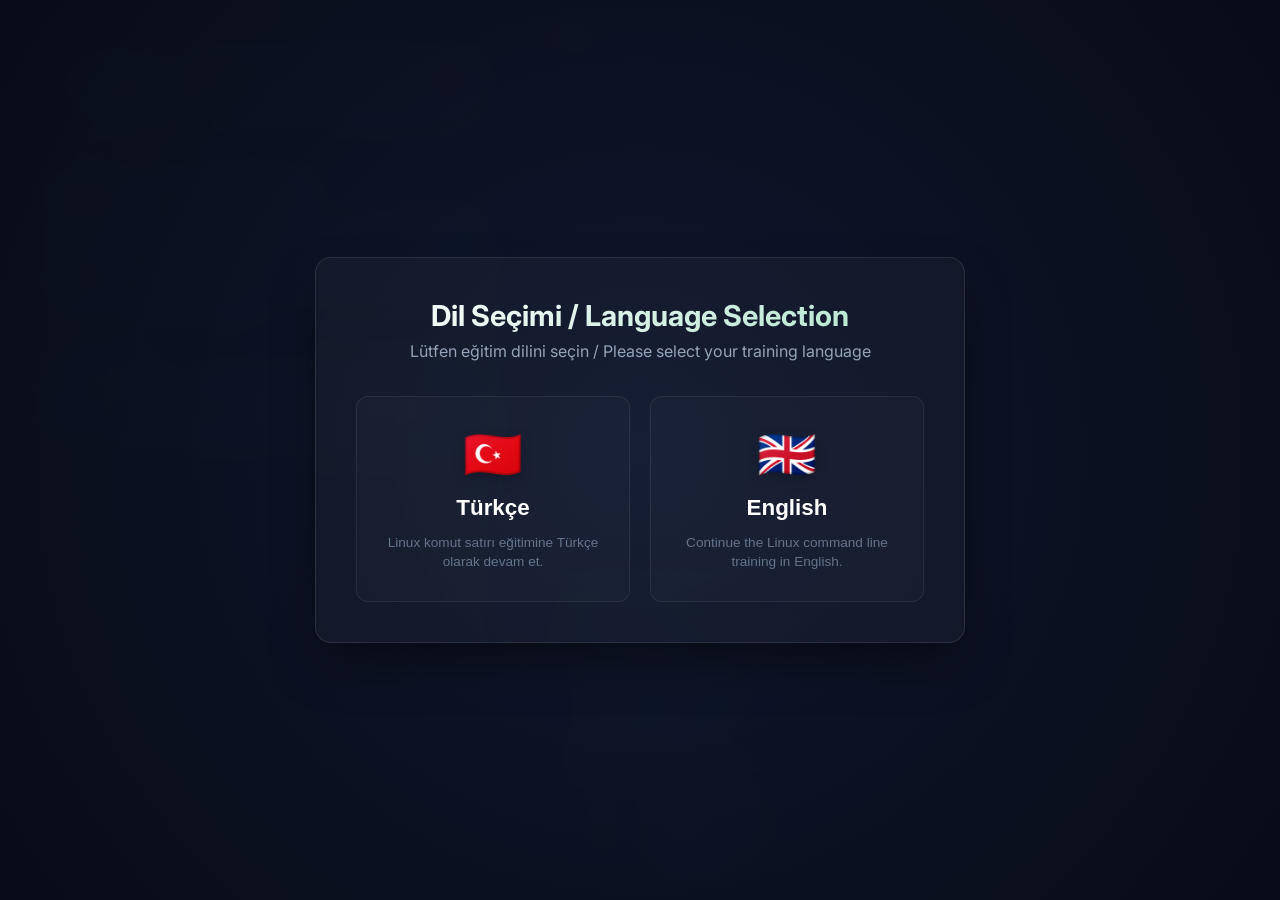
<file: index.html>
<!DOCTYPE html>
<html lang="tr">
<head>
    <meta charset="UTF-8">
    <meta name="viewport" content="width=device-width, initial-scale=1.0">
    <title>The Linux Command Line - Interactive Training</title>
    <link rel="preconnect" href="https://fonts.googleapis.com">
    <link rel="preconnect" href="https://fonts.gstatic.com" crossorigin>
    <link href="https://fonts.googleapis.com/css2?family=Fira+Code:wght@400;500&family=Inter:wght@300;400;500;600;700&display=swap" rel="stylesheet">
    <link rel="stylesheet" href="style.css">
    <script>
        // Immediate redirection logic to avoid FOUC
        (function() {
            const lang = localStorage.getItem('tlcl_lang');
            if (lang === 'en') {
                window.location.href = 'en/index.html';
            } else if (lang === 'tr') {
                document.documentElement.classList.add('lang-tr-set');
            }
        })();
    </script>
    <style>
        /* Language Splash Screen Styles */
        .lang-tr-set #language-splash {
            display: none !important;
        }
        #language-splash {
            display: flex;
            align-items: center;
            justify-content: center;
            position: fixed;
            top: 0;
            left: 0;
            width: 100vw;
            height: 100vh;
            background: radial-gradient(circle at center, rgba(16, 24, 48, 0.95) 0%, rgba(8, 12, 24, 0.98) 100%);
            z-index: 10000;
            backdrop-filter: blur(20px);
            transition: opacity 0.5s ease, visibility 0.5s ease;
        }
        #language-splash.hidden {
            opacity: 0;
            visibility: hidden;
            pointer-events: none;
        }
        .splash-card {
            width: 90%;
            max-width: 650px;
            padding: 40px;
            text-align: center;
            border-radius: 16px;
            border: 1px solid rgba(255, 255, 255, 0.1);
            background: rgba(255, 255, 255, 0.03);
            box-shadow: 0 25px 50px -12px rgba(0, 0, 0, 0.5);
            transform: scale(0.95);
            transition: transform 0.4s cubic-bezier(0.16, 1, 0.3, 1);
        }
        #language-splash:not(.hidden) .splash-card {
            transform: scale(1);
        }
        .splash-title {
            font-size: 1.8rem;
            font-weight: 700;
            color: #ffffff;
            margin-bottom: 8px;
            background: linear-gradient(135deg, #ffffff 0%, #b0e4cc 100%);
            -webkit-background-clip: text;
            -webkit-text-fill-color: transparent;
        }
        .splash-subtitle {
            font-size: 1rem;
            color: #94a3b8;
            margin-bottom: 35px;
        }
        .splash-options {
            display: flex;
            gap: 20px;
            justify-content: center;
            flex-wrap: wrap;
        }
        .splash-btn {
            flex: 1;
            min-width: 240px;
            padding: 30px 20px;
            border-radius: 12px;
            border: 1px solid rgba(255, 255, 255, 0.08);
            background: rgba(255, 255, 255, 0.02);
            cursor: pointer;
            transition: all 0.3s cubic-bezier(0.4, 0, 0.2, 1);
            display: flex;
            flex-direction: column;
            align-items: center;
            gap: 12px;
        }
        .splash-btn:hover {
            transform: translateY(-5px);
            background: rgba(255, 255, 255, 0.07);
            box-shadow: 0 10px 20px rgba(0,0,0,0.3);
        }
        .splash-btn.btn-tr:hover {
            border-color: rgba(239, 68, 68, 0.4);
            box-shadow: 0 0 25px rgba(239, 68, 68, 0.15);
        }
        .splash-btn.btn-en:hover {
            border-color: rgba(59, 130, 246, 0.4);
            box-shadow: 0 0 25px rgba(59, 130, 246, 0.15);
        }
        .splash-btn .flag {
            font-size: 3rem;
            filter: drop-shadow(0 4px 6px rgba(0,0,0,0.2));
            transition: transform 0.3s ease;
        }
        .splash-btn:hover .flag {
            transform: scale(1.1);
        }
        .splash-btn .lang-name {
            font-size: 1.4rem;
            font-weight: 600;
            color: #ffffff;
        }
        .splash-btn .lang-desc {
            font-size: 0.85rem;
            color: #64748b;
            text-align: center;
            line-height: 1.4;
        }
        .splash-btn:hover .lang-desc {
            color: #94a3b8;
        }
    </style>
</head>
<body>
    <!-- Language Selection Splash Screen -->
    <div id="language-splash" class="hidden">
        <div class="splash-card">
            <h1 class="splash-title">Dil Seçimi / Language Selection</h1>
            <p class="splash-subtitle">Lütfen eğitim dilini seçin / Please select your training language</p>
            <div class="splash-options">
                <button id="btn-splash-tr" class="splash-btn btn-tr">
                    <span class="flag">🇹🇷</span>
                    <span class="lang-name">Türkçe</span>
                    <span class="lang-desc">Linux komut satırı eğitimine Türkçe olarak devam et.</span>
                </button>
                <button id="btn-splash-en" class="splash-btn btn-en">
                    <span class="flag">🇬🇧</span>
                    <span class="lang-name">English</span>
                    <span class="lang-desc">Continue the Linux command line training in English.</span>
                </button>
            </div>
        </div>
    </div>

    <div id="app-container">
        <!-- Sol Panel: Eğitim İçeriği -->
        <aside id="tutorial-panel">
            <header>
                <div style="display: flex; justify-content: space-between; align-items: center; margin-bottom: 10px;">
                    <div style="display: flex; align-items: center;">
                        <button id="btn-sidebar-toggle" title="Müfredat Menüsü" style="background: none; border: none; color: var(--text-main); font-size: 1.5em; cursor: pointer; margin-right: 15px;">☰</button>
                        <h1 style="margin-bottom: 0; font-size: 1.5em;">TLCL Eğitim</h1>
                    </div>
                    <div class="backup-tools" style="display: flex; gap: 8px;">
                        <button id="btn-lang-en" title="Switch to English" style="background: rgba(234,179,8,0.2); border: 1px solid rgba(234,179,8,0.4); border-radius: 4px; color: #fef08a; cursor: pointer; padding: 4px 8px;">🇬🇧 EN</button>
                        <button id="btn-info" title="Sistem Kullanım Rehberi" style="background: rgba(59,130,246,0.2); border: 1px solid rgba(59,130,246,0.4); border-radius: 4px; color: #93c5fd; cursor: pointer; padding: 4px 8px;">ℹ️ Bilgi</button>
                        <button id="btn-backup" title="İlerlemeyi Yedekle (Backup)" style="background: rgba(255,255,255,0.1); border: 1px solid rgba(255,255,255,0.2); border-radius: 4px; color: white; cursor: pointer; padding: 4px 8px;">💾 İndir</button>
                        <button id="btn-restore" title="Yedek Yükle (Restore)" style="background: rgba(255,255,255,0.1); border: 1px solid rgba(255,255,255,0.2); border-radius: 4px; color: white; cursor: pointer; padding: 4px 8px;">📂 Yükle</button>
                        <button id="btn-reset" title="Eğitimi Baştan Başlat" style="background: rgba(239,68,68,0.2); border: 1px solid rgba(239,68,68,0.4); border-radius: 4px; color: #fca5a5; cursor: pointer; padding: 4px 8px;">🔄 Sıfırla</button>
                        <input type="file" id="file-restore" accept=".json" style="display: none;">
                    </div>
                </div>
                <div class="progress-bar-container">
                    <div class="progress-bar" id="course-progress" style="width: 0%;"></div>
                </div>
                <span id="progress-text">Modül 1 / Ders 1.1</span>
            </header>
            
            <div id="lesson-content" class="lesson-transition">
                <h2 id="lesson-title">Yükleniyor...</h2>
                <div class="lesson-text" id="lesson-text"></div>
                <div class="task-box" id="task-box-container">
                    <div class="task-badge">GÖREV</div>
                    <div class="task-content">
                        <span id="lesson-task"></span>
                    </div>
                    <button id="btn-next-lesson" class="btn-primary hidden">Sonraki Ders ➡️</button>
                </div>
            </div>
        </aside>

        <!-- Sağ Panel: Terminal ve Dosya Sistemi -->
        <section id="interactive-panel">
            <div class="matrix-scanlines"></div>
            <!-- Terminal Kutusu -->
            <div id="terminal-wrapper" class="glass-panel">
                <div class="panel-header">
                    <div class="mac-buttons">
                        <span class="close"></span>
                        <span class="minimize"></span>
                        <span class="maximize"></span>
                    </div>
                    <span class="panel-title">user@linux:~</span>
                </div>
                <div id="terminal-body" class="terminal-content">
                    <div id="terminal-output">
                        <div class="terminal-line"><span class="welcome-text">The Linux Command Line Etkileşimli Ortamına Hoş Geldiniz!</span></div>
                        <div class="terminal-line"><span class="welcome-text">Kitapta geçen örnek scriptler <u>~/scripts/</u> klasöründedir.</span></div>
                        <div class="terminal-line"><span class="welcome-text">Terminal hazır.</span></div>
                    </div>
                    <div class="terminal-input-line">
                        <span id="terminal-prompt" class="prompt"></span>
                        <input type="text" id="terminal-input" autofocus spellcheck="false" autocomplete="off">
                    </div>
                </div>
                <!-- Vim Editor Simulation -->
                <div id="vim-editor" class="hidden">
                    <div id="vim-status-bar">
                        <span id="vim-mode">NORMAL</span>
                        <span id="vim-filename"></span>
                    </div>
                    <textarea id="vim-textarea" spellcheck="false"></textarea>
                    <div id="vim-command-line"></div>
                </div>
            </div>

            <!-- Dosya Sistemi Görselleştirmesi -->
            <div id="filesystem-wrapper" class="glass-panel">
                <div class="panel-header" style="display: flex; justify-content: space-between; align-items: center;">
                    <span class="panel-title">Görsel Dosya Sistemi Durumu</span>
                    <div class="tree-controls" style="display: flex; gap: 8px;">
                        <button id="btn-expand-all" class="btn-mini" title="Tümünü Aç">📂+</button>
                        <button id="btn-collapse-all" class="btn-mini" title="Tümünü Kapat">📂-</button>
                    </div>
                </div>
                <div id="filesystem-body">
                    <!-- Dinamik ağaç yapısı buraya gelecek -->
                    <ul class="fs-tree" id="fs-root">
                        <!-- JS ile doldurulacak -->
                    </ul>
                </div>
            </div>

        </section>
    </div>

    <!-- Sidebar Drawer -->
    <div id="sidebar-overlay" class="sidebar-overlay hidden"></div>
    <div id="sidebar-drawer" class="sidebar-drawer hidden glass-panel">
        <div class="sidebar-header">
            <h2 style="margin: 0; font-size: 1.2rem;">📚 Müfredat</h2>
            <button id="btn-close-sidebar" class="close-sidebar">&times;</button>
        </div>
        <!-- Kitap PDF Okuma Paneli ve İletişim Bağlantıları -->
        <div style="padding: 15px 20px; border-bottom: 1px solid var(--border-color); display: flex; flex-direction: column; gap: 10px;">
             <a href="assets/TLCL-25.12.pdf" target="_blank" style="display: flex; align-items: center; gap: 12px; background: rgba(64, 138, 113, 0.12); border: 1px solid rgba(64, 138, 113, 0.25); padding: 12px; border-radius: 8px; text-decoration: none; color: var(--text-main); transition: all 0.25s ease;" onmouseover="this.style.background='rgba(64, 138, 113, 0.22)'; this.style.borderColor='var(--accent)'; this.style.transform='translateY(-1px)';" onmouseout="this.style.background='rgba(64, 138, 113, 0.12)'; this.style.borderColor='rgba(64, 138, 113, 0.25)'; this.style.transform='none';">
                 <span style="font-size: 1.6rem; filter: drop-shadow(0 2px 4px rgba(0,0,0,0.3));">📖</span>
                 <div style="display: flex; flex-direction: column; text-align: left; gap: 2px;">
                     <span style="font-weight: 600; font-size: 0.95rem; letter-spacing: 0.3px;">The Linux Command Line</span>
                     <span style="font-size: 0.78rem; color: var(--text-muted);">Eğitim Kitabını PDF Olarak Oku ↗</span>
                 </div>
             </a>

             <div style="display: flex; gap: 10px;">
                 <a href="https://github.com/yozdas/TLCLEDU" target="_blank" style="flex: 1; display: flex; align-items: center; justify-content: center; gap: 6px; background: rgba(255, 255, 255, 0.05); border: 1px solid rgba(255, 255, 255, 0.15); padding: 8px; border-radius: 6px; text-decoration: none; color: var(--text-main); font-size: 0.85rem; transition: all 0.2s ease;" onmouseover="this.style.background='rgba(255, 255, 255, 0.1)'; this.style.borderColor='rgba(255, 255, 255, 0.3)';" onmouseout="this.style.background='rgba(255, 255, 255, 0.05)'; this.style.borderColor='rgba(255, 255, 255, 0.15)';">
                     <span style="font-size: 1.1rem;">🐈</span> GitHub
                 </a>
                 <a href="https://github.com/yozdas/TLCLEDU/issues/new" target="_blank" style="flex: 1; display: flex; align-items: center; justify-content: center; gap: 6px; background: rgba(239, 68, 68, 0.08); border: 1px solid rgba(239, 68, 68, 0.2); padding: 8px; border-radius: 6px; text-decoration: none; color: #fca5a5; font-size: 0.85rem; transition: all 0.2s ease;" onmouseover="this.style.background='rgba(239, 68, 68, 0.15)'; this.style.borderColor='rgba(239, 68, 68, 0.3)';" onmouseout="this.style.background='rgba(239, 68, 68, 0.08)'; this.style.borderColor='rgba(239, 68, 68, 0.2)';">
                     <span style="font-size: 1.1rem;">🐞</span> Hata Bildir
                 </a>
             </div>
        </div>
        <div class="sidebar-body" id="sidebar-accordion">
            <!-- JS ile doldurulacak -->
        </div>
    </div>

    <!-- Bilgi Pop-up (Modal) -->
    <div id="info-modal" class="modal-overlay hidden">
        <div class="modal-content glass-panel">
            <div class="modal-header">
                <h2>Sistem Kullanım Rehberi</h2>
                <span class="close-modal">&times;</span>
            </div>
            <div class="modal-body">
                <h3>🚀 Eğitime Devam Etme</h3>
                <p>Eğitimdeki ilerlemeniz ve oluşturduğunuz dosyalar <strong>otomatik olarak tarayıcınızın belleğine (cache) kaydedilir</strong>. Sayfayı kapatsanız dahi geri döndüğünüzde kaldığınız yerden devam edersiniz.</p>

                <h3>📚 Müfredat ve Bölüm Seçimi</h3>
                <p>Sol üst köşedeki <strong>☰ (Menü)</strong> butonuna tıklayarak tüm eğitim müfredatına ulaşabilir, tamamladığınız veya üzerinde çalıştığınız bölümleri görebilir ve istediğiniz bölüme hızlıca geçiş yapabilirsiniz.</p>
                
                <h3>📖 Eğitim Kitabı (PDF)</h3>
                <p>Eğitime temel oluşturan William Shotts'ın ünlü <strong>"The Linux Command Line"</strong> kitabına, sol üstteki <strong>☰ (Müfredat)</strong> menüsünün en tepesindeki bağlantıdan doğrudan ulaşabilir, kitabı okurken bir yandan da buradaki terminalde pratik yapabilirsiniz.</p>

                <h3>💾 İlerlemeyi Yedekleme (İndir)</h3>
                <p>Eğer farklı bir tarayıcıya veya bilgisayara geçecekseniz, ya da sadece önlem almak istiyorsanız <strong>"İndir"</strong> butonunu kullanarak ilerlemenizi <code>tlcl_yedek.json</code> dosyası olarak bilgisayarınıza indirebilirsiniz.</p>

                <h3>📂 Yedeği Geri Yükleme (Yükle)</h3>
                <p>Önceden indirdiğiniz yedeği <strong>"Yükle"</strong> butonu ile seçerek sisteme geri yükleyebilir, eğitime ve dosyalarınıza aynen kaldığınız yerden devam edebilirsiniz.</p>

                <h3>🔄 Eğitimi Sıfırlama</h3>
                <p>Eğer her şeye en baştan başlamak isterseniz <strong>"Sıfırla"</strong> butonunu kullanabilirsiniz. Bu işlem, kayıtlı tüm dosyalarınızı ve ilerlemenizi tamamen siler.</p>

                <h3>📜 Örnek Scriptler</h3>
                <p>Kitapta bahsi geçen gerçek script örnekleri <code>/home/user/scripts/</code> dizinine önceden yüklenmiştir. Bu scriptleri <code>bash scripts/dosya_adi</code> şeklinde çalıştırarak deneyebilirsiniz.</p>
            </div>
            <div class="modal-footer">
                <button id="btn-close-modal" class="btn-primary">Anladım, Başla!</button>
            </div>
        </div>
    </div>

    <!-- Onay Modalı (Custom Confirm) -->
    <div id="confirm-modal" class="modal-overlay hidden">
        <div class="modal-content" style="max-width: 450px;">
            <div class="modal-header">
                <h2 id="confirm-title">⚠️ Onay Gerekli</h2>
                <span class="close-modal" id="btn-close-confirm">&times;</span>
            </div>
            <div class="modal-body">
                <p id="confirm-message" style="font-size: 1.1rem; text-align: center; padding: 10px 0;">Bu işlemi gerçekleştirmek istediğinizden emin misiniz?</p>
            </div>
            <div class="modal-footer" style="gap: 12px; display: flex; justify-content: center; border-top: none;">
                <button id="btn-confirm-cancel" class="btn-mini" style="padding: 12px 24px; font-size: 0.9rem;">VAZGEÇ</button>
                <button id="btn-confirm-ok" class="btn-primary" style="padding: 12px 24px; font-size: 0.9rem;">EVET, DEVAM ET</button>
            </div>
        </div>
    </div>

    <div id="toast-container"></div>

    <div id="custom-context-menu" class="context-menu hidden">
        <ul>
            <li id="menu-paste">📋 Yapıştır</li>
            <li id="menu-copy">📄 Seçileni Kopyala</li>
            <li id="menu-clear">🧹 Ekranı Temizle</li>
        </ul>
    </div>

    <script src="js/purify.min.js"></script>
    <script src="js/fs.js"></script>
    <script src="js/processes.js"></script>
    <script src="js/vim.js"></script>
    <script src="js/commands.js"></script>
    <script src="js/terminal.js"></script>
    <script src="js/course.js"></script>
    <script src="js/app.js"></script>
    <script>
        document.addEventListener('DOMContentLoaded', () => {
            const splash = document.getElementById('language-splash');
            const btnSplashTr = document.getElementById('btn-splash-tr');
            const btnSplashEn = document.getElementById('btn-splash-en');
            const btnLangEn = document.getElementById('btn-lang-en');

            // If no language is stored, ensure the splash screen is visible
            const lang = localStorage.getItem('tlcl_lang');
            if (!lang) {
                if (splash) splash.classList.remove('hidden');
            }

            if (btnSplashTr) {
                btnSplashTr.addEventListener('click', () => {
                    localStorage.setItem('tlcl_lang', 'tr');
                    document.documentElement.classList.add('lang-tr-set');
                    if (splash) {
                        splash.classList.add('hidden');
                    }
                    setTimeout(() => {
                        window.showToast?.("Türkçe eğitim dili seçildi. İyi çalışmalar!", "success");
                        if (!localStorage.getItem('tlcl_info_seen')) {
                            const infoModal = document.getElementById('info-modal');
                            if (infoModal) infoModal.classList.remove('hidden');
                        }
                    }, 200);
                });
            }

            if (btnSplashEn) {
                btnSplashEn.addEventListener('click', () => {
                    localStorage.setItem('tlcl_lang', 'en');
                    window.location.href = 'en/index.html';
                });
            }

            if (btnLangEn) {
                btnLangEn.addEventListener('click', () => {
                    localStorage.setItem('tlcl_lang', 'en');
                    window.location.href = 'en/index.html';
                });
            }
        });
    </script>
</body>
</html>
</file>
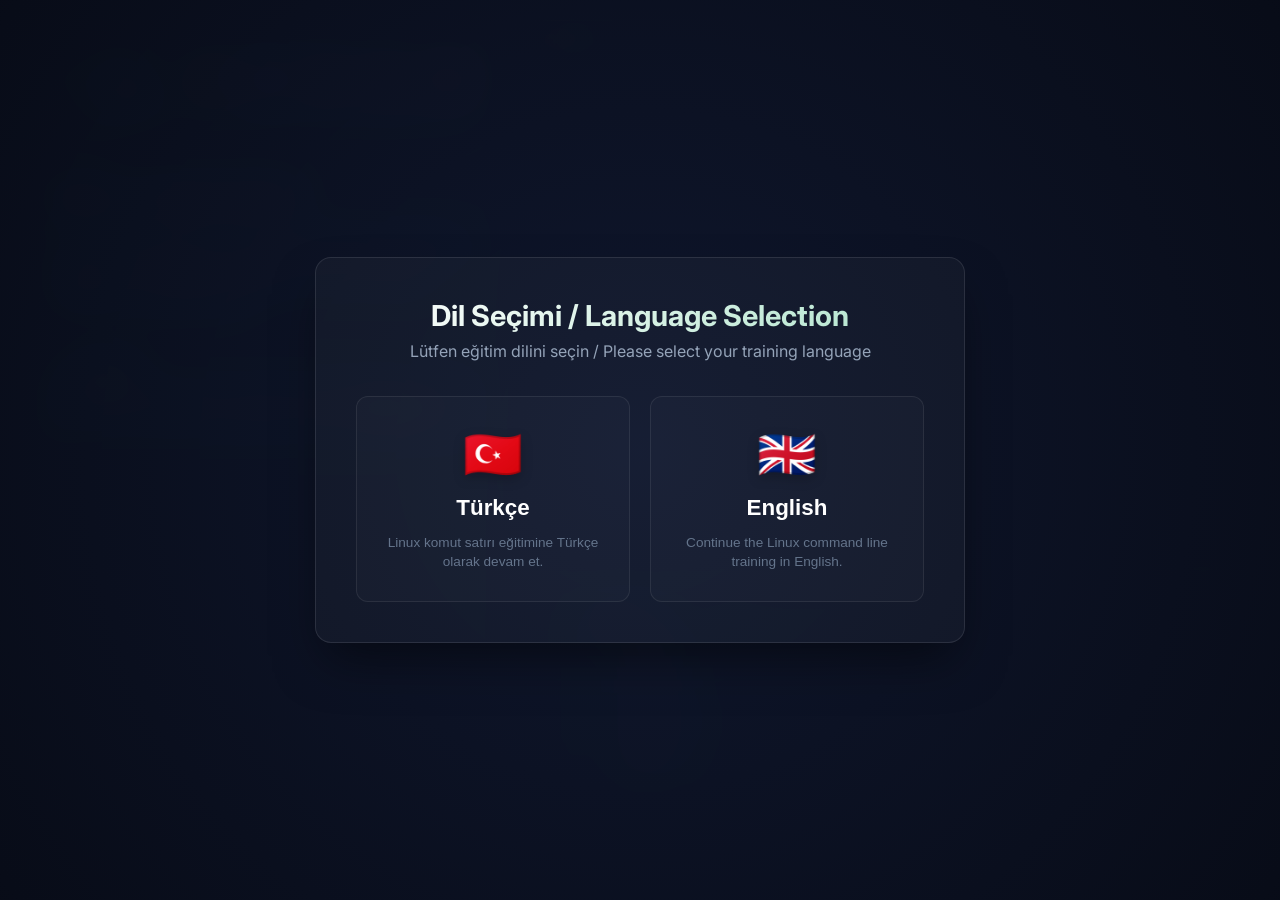
<file: en/index.html>
<!DOCTYPE html>
<html lang="en">
<head>
    <meta charset="UTF-8">
    <meta name="viewport" content="width=device-width, initial-scale=1.0">
    <title>The Linux Command Line - Interactive Training</title>
    <link rel="preconnect" href="https://fonts.googleapis.com">
    <link rel="preconnect" href="https://fonts.gstatic.com" crossorigin>
    <link href="https://fonts.googleapis.com/css2?family=Fira+Code:wght@400;500&family=Inter:wght@300;400;500;600;700&display=swap" rel="stylesheet">
    <link rel="stylesheet" href="style.css">
    <script>
        // Immediate redirection logic to avoid FOUC
        (function() {
            const lang = localStorage.getItem('tlcl_lang');
            if (lang === 'tr' || !lang) {
                window.location.href = '../index.html';
            }
        })();
    </script>
</head>
<body>
    <div id="app-container">
        <!-- Left Panel: Educational Content -->
        <aside id="tutorial-panel">
            <header>
                <div style="display: flex; justify-content: space-between; align-items: center; margin-bottom: 10px;">
                    <div style="display: flex; align-items: center;">
                        <button id="btn-sidebar-toggle" title="Curriculum Menu" style="background: none; border: none; color: var(--text-main); font-size: 1.5em; cursor: pointer; margin-right: 15px;">☰</button>
                        <h1 style="margin-bottom: 0; font-size: 1.5em;">TLCL Training</h1>
                    </div>
                    <div class="backup-tools" style="display: flex; gap: 8px;">
                        <button id="btn-lang-tr" title="Switch to Turkish" style="background: rgba(234,179,8,0.2); border: 1px solid rgba(234,179,8,0.4); border-radius: 4px; color: #fef08a; cursor: pointer; padding: 4px 8px;">🇹🇷 TR</button>
                        <button id="btn-info" title="System User Guide" style="background: rgba(59,130,246,0.2); border: 1px solid rgba(59,130,246,0.4); border-radius: 4px; color: #93c5fd; cursor: pointer; padding: 4px 8px;">ℹ️ Info</button>
                        <button id="btn-backup" title="Backup Progress" style="background: rgba(255,255,255,0.1); border: 1px solid rgba(255,255,255,0.2); border-radius: 4px; color: white; cursor: pointer; padding: 4px 8px;">💾 Backup</button>
                        <button id="btn-restore" title="Restore Backup" style="background: rgba(255,255,255,0.1); border: 1px solid rgba(255,255,255,0.2); border-radius: 4px; color: white; cursor: pointer; padding: 4px 8px;">📂 Restore</button>
                        <button id="btn-reset" title="Reset Training" style="background: rgba(239,68,68,0.2); border: 1px solid rgba(239,68,68,0.4); border-radius: 4px; color: #fca5a5; cursor: pointer; padding: 4px 8px;">🔄 Reset</button>
                        <input type="file" id="file-restore" accept=".json" style="display: none;">
                    </div>
                </div>
                <div class="progress-bar-container">
                    <div class="progress-bar" id="course-progress" style="width: 0%;"></div>
                </div>
                <span id="progress-text">Module 1 / Lesson 1.1</span>
            </header>
            
            <div id="lesson-content" class="lesson-transition">
                <h2 id="lesson-title">Loading...</h2>
                <div class="lesson-text" id="lesson-text"></div>
                <div class="task-box" id="task-box-container">
                    <div class="task-badge">TASK</div>
                    <div class="task-content">
                        <span id="lesson-task"></span>
                    </div>
                    <button id="btn-next-lesson" class="btn-primary hidden">Next Lesson ➡️</button>
                </div>
            </div>
        </aside>

        <!-- Right Panel: Terminal & Filesystem -->
        <section id="interactive-panel">
            <div class="matrix-scanlines"></div>
            <!-- Terminal Wrapper -->
            <div id="terminal-wrapper" class="glass-panel">
                <div class="panel-header">
                    <div class="mac-buttons">
                        <span class="close"></span>
                        <span class="minimize"></span>
                        <span class="maximize"></span>
                    </div>
                    <span class="panel-title">user@linux:~</span>
                </div>
                <div id="terminal-body" class="terminal-content">
                    <div id="terminal-output">
                        <div class="terminal-line"><span class="welcome-text">Welcome to the Interactive Linux Command Line Environment!</span></div>
                        <div class="terminal-line"><span class="welcome-text">Sample scripts mentioned in the book are in the <u>~/scripts/</u> directory.</span></div>
                        <div class="terminal-line"><span class="welcome-text">Terminal is ready.</span></div>
                    </div>
                    <div class="terminal-input-line">
                        <span id="terminal-prompt" class="prompt"></span>
                        <input type="text" id="terminal-input" autofocus spellcheck="false" autocomplete="off">
                    </div>
                </div>
                <!-- Vim Editor Simulation -->
                <div id="vim-editor" class="hidden">
                    <div id="vim-status-bar">
                        <span id="vim-mode">NORMAL</span>
                        <span id="vim-filename"></span>
                    </div>
                    <textarea id="vim-textarea" spellcheck="false"></textarea>
                    <div id="vim-command-line"></div>
                </div>
            </div>

            <!-- Visual Filesystem Visualization -->
            <div id="filesystem-wrapper" class="glass-panel">
                <div class="panel-header" style="display: flex; justify-content: space-between; align-items: center;">
                    <span class="panel-title">Visual Filesystem Status</span>
                    <div class="tree-controls" style="display: flex; gap: 8px;">
                        <button id="btn-expand-all" class="btn-mini" title="Expand All">📂+</button>
                        <button id="btn-collapse-all" class="btn-mini" title="Collapse All">📂-</button>
                    </div>
                </div>
                <div id="filesystem-body">
                    <!-- Dynamic tree structure will go here -->
                    <ul class="fs-tree" id="fs-root">
                        <!-- Populated by JS -->
                    </ul>
                </div>
            </div>

        </section>
    </div>

    <!-- Sidebar Drawer -->
    <div id="sidebar-overlay" class="sidebar-overlay hidden"></div>
    <div id="sidebar-drawer" class="sidebar-drawer hidden glass-panel">
        <div class="sidebar-header">
            <h2 style="margin: 0; font-size: 1.2rem;">📚 Curriculum</h2>
            <button id="btn-close-sidebar" class="close-sidebar">&times;</button>
        </div>
        <!-- Book PDF Reading Panel & Comm Links -->
        <div style="padding: 15px 20px; border-bottom: 1px solid var(--border-color); display: flex; flex-direction: column; gap: 10px;">
             <a href="../assets/TLCL-25.12.pdf" target="_blank" style="display: flex; align-items: center; gap: 12px; background: rgba(64, 138, 113, 0.12); border: 1px solid rgba(64, 138, 113, 0.25); padding: 12px; border-radius: 8px; text-decoration: none; color: var(--text-main); transition: all 0.25s ease;" onmouseover="this.style.background='rgba(64, 138, 113, 0.22)'; this.style.borderColor='var(--accent)'; this.style.transform='translateY(-1px)';" onmouseout="this.style.background='rgba(64, 138, 113, 0.12)'; this.style.borderColor='rgba(64, 138, 113, 0.25)'; this.style.transform='none';">
                 <span style="font-size: 1.6rem; filter: drop-shadow(0 2px 4px rgba(0,0,0,0.3));">📖</span>
                 <div style="display: flex; flex-direction: column; text-align: left; gap: 2px;">
                     <span style="font-weight: 600; font-size: 0.95rem; letter-spacing: 0.3px;">The Linux Command Line</span>
                     <span style="font-size: 0.78rem; color: var(--text-muted);">Read the Book as PDF ↗</span>
                 </div>
             </a>

             <div style="display: flex; gap: 10px;">
                 <a href="https://github.com/yozdas/TLCLEDU" target="_blank" style="flex: 1; display: flex; align-items: center; justify-content: center; gap: 6px; background: rgba(255, 255, 255, 0.05); border: 1px solid rgba(255, 255, 255, 0.15); padding: 8px; border-radius: 6px; text-decoration: none; color: var(--text-main); font-size: 0.85rem; transition: all 0.2s ease;" onmouseover="this.style.background='rgba(255, 255, 255, 0.1)'; this.style.borderColor='rgba(255, 255, 255, 0.3)';" onmouseout="this.style.background='rgba(255, 255, 255, 0.05)'; this.style.borderColor='rgba(255, 255, 255, 0.15)';">
                     <span style="font-size: 1.1rem;">🐈</span> GitHub
                 </a>
                 <a href="https://github.com/yozdas/TLCLEDU/issues/new" target="_blank" style="flex: 1; display: flex; align-items: center; justify-content: center; gap: 6px; background: rgba(239, 68, 68, 0.08); border: 1px solid rgba(239, 68, 68, 0.2); padding: 8px; border-radius: 6px; text-decoration: none; color: #fca5a5; font-size: 0.85rem; transition: all 0.2s ease;" onmouseover="this.style.background='rgba(239, 68, 68, 0.15)'; this.style.borderColor='rgba(239, 68, 68, 0.3)';" onmouseout="this.style.background='rgba(239, 68, 68, 0.08)'; this.style.borderColor='rgba(239, 68, 68, 0.2)';">
                     <span style="font-size: 1.1rem;">🐞</span> Report Issue
                 </a>
             </div>
        </div>
        <div class="sidebar-body" id="sidebar-accordion">
            <!-- Populated by JS -->
        </div>
    </div>

    <!-- Info Pop-up (Modal) -->
    <div id="info-modal" class="modal-overlay hidden">
        <div class="modal-content glass-panel">
            <div class="modal-header">
                <h2>System User Guide</h2>
                <span class="close-modal">&times;</span>
            </div>
            <div class="modal-body">
                <h3>🚀 Continue Training</h3>
                <p>Your progress and created files are <strong>automatically saved to your browser cache</strong>. Even if you close the page, you can pick up exactly where you left off.</p>

                <h3>📚 Curriculum & Lesson Selection</h3>
                <p>Click the <strong>☰ (Menu)</strong> button in the top left corner to access the full curriculum, see completed or active chapters, and quickly switch to any lesson.</p>
                
                <h3>📖 Training Book (PDF)</h3>
                <p>You can access the official <strong>"The Linux Command Line"</strong> book, which forms the basis of this training, directly from the link at the very top of the <strong>☰ (Curriculum)</strong> menu, and practice in the terminal while reading it.</p>

                <h3>💾 Backing Up Progress (Backup)</h3>
                <p>If you are switching to another browser or computer, or just want to take a precaution, use the <strong>"Backup"</strong> button to download your progress as a <code>tlcl_backup_en.json</code> file to your computer.</p>

                <h3>📂 Restoring Backup (Restore)</h3>
                <p>Select your previously downloaded backup with the <strong>"Restore"</strong> button to load it into the system and continue exactly where you left off.</p>

                <h3>🔄 Resetting Training</h3>
                <p>If you want to start from the absolute beginning, use the <strong>"Reset"</strong> button. This action completely deletes all your progress and saved files.</p>

                <h3>📜 Sample Scripts</h3>
                <p>Actual script examples mentioned in the book are pre-loaded in the <code>/home/user/scripts/</code> directory. You can try running these scripts with <code>bash scripts/filename</code>.</p>
            </div>
            <div class="modal-footer">
                <button id="btn-close-modal" class="btn-primary">Got it, let's start!</button>
            </div>
        </div>
    </div>

    <!-- Confirmation Modal (Custom Confirm) -->
    <div id="confirm-modal" class="modal-overlay hidden">
        <div class="modal-content" style="max-width: 450px;">
            <div class="modal-header">
                <h2 id="confirm-title">⚠️ Confirmation Required</h2>
                <span class="close-modal" id="btn-close-confirm">&times;</span>
            </div>
            <div class="modal-body">
                <p id="confirm-message" style="font-size: 1.1rem; text-align: center; padding: 10px 0;">Are you sure you want to proceed with this action?</p>
            </div>
            <div class="modal-footer" style="gap: 12px; display: flex; justify-content: center; border-top: none;">
                <button id="btn-confirm-cancel" class="btn-mini" style="padding: 12px 24px; font-size: 0.9rem;">CANCEL</button>
                <button id="btn-confirm-ok" class="btn-primary" style="padding: 12px 24px; font-size: 0.9rem;">YES, CONTINUE</button>
            </div>
        </div>
    </div>

    <div id="toast-container"></div>

    <div id="custom-context-menu" class="context-menu hidden">
        <ul>
            <li id="menu-paste">📋 Paste</li>
            <li id="menu-copy">📄 Copy Selected</li>
            <li id="menu-clear">🧹 Clear Screen</li>
        </ul>
    </div>

    <script src="js/purify.min.js"></script>
    <script src="js/fs.js"></script>
    <script src="js/processes.js"></script>
    <script src="js/vim.js"></script>
    <script src="js/commands.js"></script>
    <script src="js/terminal.js"></script>
    <script src="js/course.js"></script>
    <script src="js/app.js"></script>
</body>
</html>
</file>
<file: style.css>
:root {
    --bg-main: #050706;
    --bg-panel: rgba(15, 25, 22, 0.85);
    --border-color: rgba(176, 228, 204, 0.15);
    --text-main: #B0E4CC;
    --text-muted: rgba(176, 228, 204, 0.5);
    --text-dim: rgba(176, 228, 204, 0.25);
    --accent: #408A71;
    --accent-hover: #10b981;
    --success: #10b981;
    --terminal-bg: rgba(5, 7, 6, 0.95);
    --terminal-text: #B0E4CC;
    --terminal-prompt: #408A71;
    
    --font-ui: 'Inter', sans-serif;
    --font-mono: 'Fira Code', monospace;
}

/* --- IMMERSIVE DETAILS --- */
::selection {
    background: #B0E4CC;
    color: #091413;
}

/* Custom Scrollbar */
::-webkit-scrollbar {
    width: 6px;
    height: 6px;
}
::-webkit-scrollbar-track {
    background: var(--bg-main);
}
::-webkit-scrollbar-thumb {
    background: var(--accent);
    border-radius: 10px;
}
::-webkit-scrollbar-thumb:hover {
    background: var(--accent-hover);
}

.hidden {
    display: none !important;
}

* {
    margin: 0;
    padding: 0;
    box-sizing: border-box;
}

body {
    font-family: var(--font-ui);
    background-color: var(--bg-main);
    color: var(--text-main);
    height: 100vh;
    overflow: hidden;
    position: relative;
    background-image: 
        radial-gradient(circle at 10% 20%, rgba(40, 90, 72, 0.2), transparent 45%),
        radial-gradient(circle at 90% 80%, rgba(64, 138, 113, 0.15), transparent 45%),
        radial-gradient(circle at 50% 50%, var(--bg-main), transparent 100%);
}

/* Scanline Effect Layer */
body::after {
    content: '';
    position: absolute;
    top: 0; left: 0; right: 0; bottom: 0;
    background: linear-gradient(
        rgba(18, 16, 16, 0) 50%,
        rgba(0, 0, 0, 0.1) 50%
    ), linear-gradient(
        90deg,
        rgba(255, 0, 0, 0.02),
        rgba(0, 255, 0, 0.01),
        rgba(0, 0, 255, 0.02)
    );
    background-size: 100% 4px, 3px 100%;
    pointer-events: none;
    z-index: 9999;
    opacity: 0.3;
}

body::before {
    content: '';
    position: absolute;
    top: 0; left: 0; right: 0; bottom: 0;
    background: url('data:image/svg+xml;utf8,<svg viewBox="0 0 200 200" xmlns="http://www.w3.org/2000/svg"><filter id="noise"><feTurbulence type="fractalNoise" baseFrequency="0.65" numOctaves="3" stitchTiles="stitch"/></filter><rect width="100%" height="100%" filter="url(%23noise)" opacity="0.08"/></svg>');
    pointer-events: none;
    z-index: -1;
}

#app-container {
    display: flex;
    height: 100vh;
    width: 100vw;
    padding: 20px;
    gap: 20px;
}

/* --- SOL PANEL (TUTORIAL) --- */
#tutorial-panel {
    width: 40%;
    min-width: 400px;
    display: flex;
    flex-direction: column;
    background: var(--bg-panel);
    border: 1px solid var(--border-color);
    border-radius: 16px;
    backdrop-filter: blur(12px);
    -webkit-backdrop-filter: blur(12px);
    padding: 30px;
    overflow-y: auto;
    box-shadow: 0 25px 50px -12px rgba(0, 0, 0, 0.5);
}

header h1 {
    font-size: 1.8rem;
    font-weight: 700;
    background: linear-gradient(to right, var(--accent), var(--text-main));
    -webkit-background-clip: text;
    -webkit-text-fill-color: transparent;
    margin-bottom: 15px;
}

.progress-bar-container {
    width: 100%;
    height: 6px;
    background-color: rgba(255, 255, 255, 0.1);
    border-radius: 3px;
    overflow: hidden;
    margin-bottom: 8px;
}

.progress-bar {
    height: 100%;
    background: linear-gradient(to right, var(--accent), var(--success));
    border-radius: 3px;
    transition: width 0.4s cubic-bezier(0.4, 0, 0.2, 1);
}

#progress-text {
    font-size: 0.85rem;
    color: var(--text-muted);
    font-weight: 500;
}

#lesson-content {
    margin-top: 30px;
    flex-grow: 1;
    display: flex;
    flex-direction: column;
    transition: transform 0.3s ease;
}

.btn-primary {
    background: var(--accent);
    color: var(--bg-main);
    border: none;
    padding: 10px 20px;
    border-radius: 8px;
    font-weight: 600;
    cursor: pointer;
    transition: all 0.2s ease;
    white-space: nowrap;
}

.btn-primary:hover {
    background: var(--accent-hover);
    transform: translateY(-2px);
    box-shadow: 0 0 15px rgba(64, 138, 113, 0.6);
}

.btn-primary:active {
    transform: translateY(0);
}

#lesson-title {
    font-size: 1.5rem;
    font-weight: 600;
    margin-bottom: 20px;
    color: var(--text-main);
}

#lesson-text {
    font-size: 1.05rem;
    line-height: 1.6;
    color: var(--text-main);
    opacity: 0.9;
    margin-bottom: 30px;
}

#lesson-text code {
    background: rgba(176, 228, 204, 0.1);
    padding: 2px 6px;
    border-radius: 4px;
    font-family: var(--font-mono);
    font-size: 0.9em;
    color: var(--text-main);
    border: 1px solid rgba(176, 228, 204, 0.2);
}

.task-box {
    margin-top: 30px;
    padding: 20px;
    background: rgba(40, 90, 72, 0.15);
    border: 1px solid rgba(64, 138, 113, 0.3);
    border-left: 5px solid var(--accent);
    border-radius: 12px;
    position: relative;
    display: flex;
    align-items: center;
    gap: 15px;
    transition: all 0.3s ease;
}

.task-badge {
    background: var(--accent);
    color: var(--bg-main);
    font-size: 0.75rem;
    font-weight: 800;
    padding: 3px 10px;
    border-radius: 20px;
    position: absolute;
    top: -12px;
    left: 15px;
    letter-spacing: 0.05em;
    box-shadow: 0 4px 10px rgba(64, 138, 113, 0.4);
}

.task-content {
    flex-grow: 1;
}

#lesson-task {
    font-size: 1.05rem;
    line-height: 1.6;
    color: var(--text-main);
}

.task-box.task-completed {
    background: rgba(16, 185, 129, 0.15);
    border-color: rgba(16, 185, 129, 0.4);
    border-left-color: var(--success);
}

.task-box.task-completed .task-badge {
    background: var(--success);
    box-shadow: 0 4px 10px rgba(16, 185, 129, 0.4);
}

/* --- SAĞ PANEL (INTERACTIVE) --- */
#interactive-panel {
    width: 60%;
    display: flex;
    flex-direction: column;
    gap: 20px;
    position: relative;
    overflow: hidden;
}

.matrix-scanlines {
    position: absolute;
    top: 0; left: 0; right: 0; bottom: 0;
    width: 100%; height: 100%;
    background: linear-gradient(
        rgba(18, 16, 16, 0) 50%, 
        rgba(0, 0, 0, 0.1) 50%
    ), linear-gradient(
        90deg, 
        rgba(255, 0, 0, 0.03), 
        rgba(0, 255, 0, 0.01), 
        rgba(0, 0, 255, 0.03)
    );
    background-size: 100% 3px, 3px 100%;
    pointer-events: none;
    z-index: 5;
    opacity: 0.4;
    animation: scanlineFlicker 0.15s infinite;
}

@keyframes scanlineFlicker {
    0% { opacity: 0.35; }
    50% { opacity: 0.45; }
    100% { opacity: 0.35; }
}

.glass-panel {
    background: var(--bg-panel);
    border: 1px solid var(--border-color);
    border-radius: 16px;
    backdrop-filter: blur(12px);
    -webkit-backdrop-filter: blur(12px);
    display: flex;
    flex-direction: column;
    overflow: hidden;
    box-shadow: 0 25px 50px -12px rgba(0, 0, 0, 0.5);
}

.panel-header {
    background: rgba(0, 0, 0, 0.4);
    padding: 10px 15px;
    display: flex;
    align-items: center;
    border-bottom: 1px solid var(--border-color);
}

.mac-buttons {
    display: flex;
    gap: 6px;
    margin-right: 15px;
}

.mac-buttons span {
    display: inline-block;
    width: 12px;
    height: 12px;
    border-radius: 50%;
}

.mac-buttons .close { background-color: #ff5f56; }
.mac-buttons .minimize { background-color: #ffbd2e; }
.mac-buttons .maximize { background-color: #27c93f; }

.panel-title {
    font-family: var(--font-mono);
    font-size: 0.85rem;
    color: var(--text-muted);
}

/* Terminal Özel Stiller */
#terminal-wrapper {
    flex: 6; /* Terminal daha fazla alan kaplasın */
}

.terminal-content {
    flex-grow: 1;
    background: var(--terminal-bg);
    padding: 15px;
    font-family: var(--font-mono);
    font-size: 0.95rem;
    overflow-y: auto;
    color: var(--text-main);
}

.terminal-line {
    margin-bottom: 4px;
    line-height: 1.4;
    word-break: break-all;
    animation: terminalLineIn 0.3s cubic-bezier(0.25, 0.46, 0.45, 0.94) both;
}

@keyframes terminalLineIn {
    from { opacity: 0; transform: translateY(5px); }
    to { opacity: 1; transform: translateY(0); }
}

.welcome-text {
    color: var(--text-muted);
}

.terminal-input-line {
    display: flex;
    align-items: center;
    margin-top: 4px;
}

.prompt {
    color: var(--terminal-prompt);
    margin-right: 8px;
    font-weight: 600;
}

.prompt.root {
    color: #ef4444; /* Root ise kırmızı prompt */
}

#terminal-input {
    flex-grow: 1;
    background: transparent;
    border: none;
    color: var(--text-main);
    font-family: var(--font-mono);
    font-size: 0.95rem;
    outline: none;
    caret-color: var(--accent);
}

/* Dosya Sistemi Özel Stiller */
#filesystem-wrapper {
    flex: 4;
}

#filesystem-body {
    flex-grow: 1;
    padding: 20px;
    overflow-y: auto;
    font-family: var(--font-mono);
    font-size: 0.95rem;
}

.fs-tree {
    list-style-type: none;
}

.fs-tree li {
    position: relative;
    padding-left: 20px;
    margin-bottom: 6px;
    color: var(--text-main);
}

.fs-tree li::before {
    content: '';
    position: absolute;
    top: -6px;
    left: 0;
    width: 1px;
    height: calc(100% + 12px);
    background-color: rgba(64, 138, 113, 0.3);
}

.fs-tree li:last-child::before {
    height: 16px;
}

.fs-tree li::after {
    content: '';
    position: absolute;
    top: 10px;
    left: 0;
    width: 15px;
    height: 1px;
    background-color: rgba(64, 138, 113, 0.3);
}

.fs-item {
    display: flex;
    align-items: center;
    gap: 8px;
    padding: 4px 8px;
    border-radius: 4px;
    transition: background-color 0.2s;
    cursor: pointer;
    user-select: none;
}

.fs-item:hover {
    background-color: rgba(176, 228, 204, 0.1);
    box-shadow: inset 0 0 10px rgba(64, 138, 113, 0.1);
}

.fs-item.dir .icon {
    color: var(--accent);
}

.fs-item.file .icon {
    color: var(--text-muted);
}

.toggle-icon {
    font-size: 0.65rem;
    width: 14px;
    display: inline-block;
    transition: transform 0.2s;
    color: var(--accent);
    text-align: center;
}

.fs-item.collapsed .toggle-icon {
    transform: rotate(-90deg);
}

.fs-item.collapsed + ul {
    display: none;
}

.fs-tree ul {
    margin-left: 12px;
    margin-top: 4px;
    border-left: 1px solid rgba(176, 228, 204, 0.1);
}

.btn-mini {
    background: rgba(40, 90, 72, 0.3);
    border: 1px solid var(--border-color);
    color: var(--text-main);
    padding: 2px 6px;
    border-radius: 4px;
    font-size: 0.75rem;
    cursor: pointer;
    transition: all 0.2s;
}

.btn-mini:hover {
    background: var(--accent);
    color: var(--bg-main);
}

/* Özelleştirilmiş Scrollbar */
::-webkit-scrollbar {
    width: 8px;
    height: 8px;
}

::-webkit-scrollbar-track {
    background: transparent;
}

::-webkit-scrollbar-thumb {
    background: rgba(255, 255, 255, 0.2);
    border-radius: 4px;
}

::-webkit-scrollbar-thumb:hover {
    background: rgba(255, 255, 255, 0.3);
}

/* Animasyonlar */
@keyframes fadeIn {
    from { opacity: 0; transform: translateY(10px); }
    to { opacity: 1; transform: translateY(0); }
}

.lesson-transition {
    animation: fadeIn 0.4s ease-out forwards;
}

.success-flash {
    animation: successPulse 1s ease-out;
}

@keyframes successPulse {
    0% { background-color: rgba(16, 185, 129, 0.3); border-color: var(--success); }
    100% { background-color: rgba(40, 90, 72, 0.15); border-color: rgba(64, 138, 113, 0.3); }
}

/* Toast Bildirimleri */
#toast-container {
    position: fixed;
    bottom: 20px;
    right: 20px;
    z-index: 9999;
    display: flex;
    flex-direction: column;
    gap: 10px;
}

.toast {
    background: rgba(9, 20, 19, 0.95);
    backdrop-filter: blur(12px);
    -webkit-backdrop-filter: blur(12px);
    border: 1px solid var(--border-color);
    color: var(--text-main);
    padding: 14px 24px;
    border-radius: 4px;
    box-shadow: 0 0 20px rgba(64, 138, 113, 0.2);
    font-size: 0.9rem;
    font-family: 'Fira Code', monospace;
    display: flex;
    align-items: center;
    gap: 12px;
    transform: translateX(120%);
    opacity: 0;
    transition: all 0.4s cubic-bezier(0.175, 0.885, 0.32, 1.275);
}

.toast.show {
    transform: translateX(0);
    opacity: 1;
}

.toast.success { border-left: 4px solid var(--success); box-shadow: 0 0 15px rgba(16, 185, 129, 0.2); }
.toast.info { border-left: 4px solid var(--accent); box-shadow: 0 0 15px rgba(64, 138, 113, 0.2); }
.toast.error { border-left: 4px solid #ef4444; box-shadow: 0 0 15px rgba(239, 68, 68, 0.2); }

/* Modal (Bilgi Pop-up) Stilleri */
.modal-overlay {
    position: fixed;
    top: 0; left: 0; right: 0; bottom: 0;
    background: rgba(0, 0, 0, 0.6);
    backdrop-filter: blur(4px);
    -webkit-backdrop-filter: blur(4px);
    display: flex;
    align-items: center;
    justify-content: center;
    z-index: 10000;
    opacity: 1;
    transition: opacity 0.3s ease;
}
.modal-overlay.hidden {
    opacity: 0;
    pointer-events: none;
}
.modal-content {
    width: 90%;
    max-width: 600px;
    padding: 24px;
    border-radius: 12px;
    display: flex;
    flex-direction: column;
    gap: 15px;
    transform: translateY(0);
    transition: transform 0.3s ease;
    background: var(--bg-panel);
    backdrop-filter: blur(20px);
    border: 1px solid var(--border-color);
}
.modal-overlay.hidden .modal-content {
    transform: translateY(-20px);
}
.modal-header {
    display: flex;
    justify-content: space-between;
    align-items: center;
    border-bottom: 1px solid var(--border-color);
    padding-bottom: 12px;
}
.modal-header h2 { margin: 0; font-size: 1.4rem; color: var(--accent); }
.close-modal { font-size: 1.8rem; cursor: pointer; color: var(--text-muted); line-height: 1; }
.close-modal:hover { color: var(--text-main); }
.modal-body {
    display: flex;
    flex-direction: column;
    gap: 16px;
    max-height: 60vh;
    overflow-y: auto;
    padding-right: 10px;
}
.modal-body h3 { margin: 0; font-size: 1.1rem; color: var(--text-main); display: flex; align-items: center; gap: 8px;}
.modal-body p { margin: 0; color: var(--text-muted); line-height: 1.5; font-size: 0.95rem; }
.modal-footer {
    display: flex;
    justify-content: flex-end;
    padding-top: 16px;
    border-top: 1px solid var(--border-color);
}
.btn-primary {
    background: var(--accent);
    color: var(--bg-main);
    border: none;
    padding: 10px 20px;
    border-radius: 6px;
    font-weight: 600;
    cursor: pointer;
    font-size: 1rem;
    transition: background 0.2s;
}
.btn-primary:hover { background: var(--accent-hover); }

/* Müfredat Listesi Stilleri */
.curriculum-list {
    display: flex;
    flex-direction: column;
    gap: 8px;
    padding: 0;
    margin: 0;
    list-style: none;
}
.curriculum-item {
    display: flex;
    align-items: center;
    padding: 12px 16px;
    border-radius: 8px;
    background: rgba(255, 255, 255, 0.05);
    border: 1px solid rgba(255, 255, 255, 0.1);
    transition: all 0.2s ease;
}
.curriculum-item.completed {
    border-left: 4px solid var(--success);
    opacity: 0.8;
}
.curriculum-item.active {
    border-left: 4px solid var(--accent);
    background: rgba(64, 138, 113, 0.15);
    box-shadow: 0 0 10px rgba(64, 138, 113, 0.2);
}
.curriculum-item.locked {
    border-left: 4px solid var(--text-dim);
    opacity: 0.5;
}
.curriculum-icon {
    font-size: 1.2rem;
    margin-right: 12px;
}
.curriculum-details {
    flex-grow: 1;
}
.curriculum-title {
    font-weight: 600;
    color: var(--text-main);
    margin-bottom: 4px;
}
.curriculum-status {
    font-size: 0.8rem;
    color: var(--text-dim);
}

/* Sidebar Drawer */
.sidebar-overlay {
    position: fixed;
    top: 0; left: 0; right: 0; bottom: 0;
    background: rgba(0,0,0,0.5);
    z-index: 998;
    transition: opacity 0.3s;
}
.sidebar-drawer {
    position: fixed;
    top: 0; left: -350px;
    width: 350px; height: 100%;
    z-index: 999;
    background: rgba(5, 7, 6, 0.9);
    backdrop-filter: blur(16px);
    -webkit-backdrop-filter: blur(16px);
    border-right: 1px solid rgba(255,255,255,0.1);
    box-shadow: 2px 0 10px rgba(0,0,0,0.5);
    transition: left 0.3s ease;
    display: flex;
    flex-direction: column;
}
.sidebar-drawer.open {
    left: 0;
}
.sidebar-header {
    display: flex; justify-content: space-between; align-items: center;
    padding: 20px;
    border-bottom: 1px solid rgba(255,255,255,0.1);
}
.close-sidebar {
    background: none; border: none; color: var(--text-dim); font-size: 1.5rem; cursor: pointer; transition: color 0.2s;
}
.close-sidebar:hover { color: var(--text-main); }
.sidebar-body {
    padding: 20px;
    overflow-y: auto;
    flex-grow: 1;
}

/* Accordion Styles */
.accordion-module {
    margin-bottom: 10px;
    border: 1px solid var(--border-color);
    border-radius: 6px;
    background: rgba(40, 90, 72, 0.05);
}
.accordion-header {
    padding: 12px 15px;
    cursor: pointer;
    font-weight: 600;
    display: flex;
    justify-content: space-between;
    align-items: center;
    user-select: none;
    transition: background 0.2s;
}
.accordion-header:hover {
    background: rgba(176, 228, 204, 0.05);
}
.mod-header-title {
    display: flex;
    align-items: center;
    gap: 10px;
}
.mod-tag {
    font-size: 0.65rem;
    padding: 2px 6px;
    border-radius: 4px;
    text-transform: uppercase;
    font-weight: 700;
    letter-spacing: 0.02em;
}
.mod-tag.ready {
    background: rgba(16, 185, 129, 0.15);
    color: var(--success);
    border: 1px solid rgba(16, 185, 129, 0.3);
}
.mod-tag.planned {
    background: rgba(245, 158, 11, 0.2);
    color: #f59e0b;
    border: 1px solid rgba(245, 158, 11, 0.3);
}
.accordion-content {
    display: none;
    padding: 10px;
    border-top: 1px solid rgba(255,255,255,0.1);
}
.accordion-module.expanded .accordion-content {
    display: block;
}
.accordion-icon {
    transition: transform 0.2s;
}
.accordion-module.expanded .accordion-icon {
    transform: rotate(180deg);
}

.curriculum-list {
    list-style: none;
}

.curriculum-item {
    display: flex;
    align-items: flex-start;
    padding: 12px;
    border-radius: 8px;
    margin-bottom: 8px;
    cursor: pointer;
    transition: all 0.2s;
    border: 1px solid transparent;
}

.curriculum-item:hover {
    background: rgba(255, 255, 255, 0.05);
    border-color: rgba(255, 255, 255, 0.1);
}

.curriculum-item.active {
    background: rgba(64, 138, 113, 0.15);
    border-color: rgba(64, 138, 113, 0.4);
}

.curriculum-item.completed {
    opacity: 0.8;
}

.curriculum-item.locked {
    opacity: 0.6;
}

.curriculum-item.planned {
    opacity: 0.4;
    cursor: not-allowed;
}

/* --- VIM EDITOR SIMULATION --- */
#vim-editor {
    position: absolute;
    top: 0;
    left: 0;
    width: 100%;
    height: 100%;
    background-color: var(--bg-main);
    color: var(--text-main);
    font-family: var(--font-mono);
    display: flex;
    flex-direction: column;
    z-index: 10;
    border-radius: 8px;
    overflow: hidden;
    box-shadow: inset 0 0 20px rgba(0,0,0,0.5);
}

#vim-textarea {
    flex-grow: 1;
    background: transparent;
    border: none;
    color: var(--text-main);
    font-family: inherit;
    font-size: 1.1rem;
    padding: 20px;
    resize: none;
    outline: none;
    line-height: 1.5;
    caret-color: var(--accent);
}

#vim-status-bar {
    background-color: rgba(40, 90, 72, 0.4);
    color: var(--text-muted);
    padding: 4px 15px;
    font-size: 0.8rem;
    display: flex;
    justify-content: space-between;
    font-weight: 500;
    border-top: 1px solid var(--border-color);
}

#vim-mode {
    background-color: var(--accent);
    color: var(--bg-main);
    padding: 2px 8px;
    margin-right: 12px;
    border-radius: 2px;
    text-transform: uppercase;
    font-weight: bold;
}

#vim-command-line {
    background-color: var(--bg-main);
    height: 30px;
    padding: 5px 15px;
    font-size: 1rem;
    color: var(--text-main);
    font-weight: bold;
    border-top: 1px solid var(--border-color);
}

.curriculum-icon {
    margin-right: 12px;
    font-size: 1.1rem;
    margin-top: 2px;
}

.curriculum-details {
    display: flex;
    flex-direction: column;
    gap: 4px;
}

.curriculum-title {
    font-weight: 600;
    font-size: 0.95rem;
    color: var(--text-main);
}

.curriculum-desc {
    font-size: 0.8rem;
    color: var(--text-muted);
    line-height: 1.3;
}

.curriculum-status {
    font-size: 0.75rem;
    font-weight: 500;
    text-transform: uppercase;
    letter-spacing: 0.05em;
    margin-top: 4px;
}

.curriculum-item.completed .curriculum-status { color: var(--success); }
.curriculum-item.active .curriculum-status { color: var(--accent); }
.curriculum-item.locked .curriculum-status { color: var(--text-muted); }

/* Copy Code Button */
.btn-copy-code {
    background: rgba(255,255,255,0.1);
    border: 1px solid rgba(255,255,255,0.2);
    border-radius: 4px;
    color: white;
    font-size: 0.8rem;
    padding: 2px 4px;
    margin-left: 8px;
    cursor: pointer;
    transition: all 0.2s;
    vertical-align: middle;
}

.btn-copy-code:hover {
    background: var(--accent);
    transform: scale(1.1);
}

/* --- RESPONSIVE DESIGN --- */
@media (max-width: 1200px) {
    #tutorial-panel {
        width: 35%;
        min-width: 350px;
    }
}

@media (max-width: 1024px) {
    #app-container {
        flex-direction: column;
        height: auto;
        overflow-y: auto;
        padding: 10px;
    }
    
    body {
        overflow-y: auto;
    }

    #tutorial-panel, #main-content {
        width: 100%;
        min-width: 0;
    }

    #tutorial-panel {
        height: auto;
        max-height: none;
    }

    #main-content {
        height: 800px; /* Minimum height for terminal/fs tree */
    }

    #sidebar-drawer {
        width: 100%;
    }
}

@media (max-width: 640px) {
    header h1 {
        font-size: 1.4rem;
    }

    #lesson-content h2 {
        font-size: 1.2rem;
    }

    .terminal-container {
        height: 400px;
    }
    
    #main-content {
        height: auto;
    }
    
    #filesystem-wrapper {
        height: 300px;
    }
}

/* --- CUSTOM CONTEXT MENU --- */
.context-menu {
    position: fixed;
    background: rgba(9, 20, 19, 0.95);
    backdrop-filter: blur(10px);
    border: 1px solid var(--border-color);
    border-radius: 8px;
    box-shadow: 0 10px 25px rgba(0,0,0,0.5);
    z-index: 10000;
    min-width: 180px;
    padding: 5px 0;
}

.context-menu ul {
    list-style: none;
}

.context-menu li {
    padding: 10px 15px;
    cursor: pointer;
    font-size: 0.9rem;
    color: var(--text-main);
    transition: background 0.2s;
    display: flex;
    align-items: center;
    gap: 10px;
}

.context-menu li:hover {
    background: var(--accent);
}

/* --- TOAST NOTIFICATIONS --- */
#toast-container {
    position: fixed;
    bottom: 20px;
    right: 20px;
    z-index: 10001;
    display: flex;
    flex-direction: column;
    gap: 10px;
}

.toast {
    background: rgba(9, 20, 19, 0.95);
    backdrop-filter: blur(10px);
    border: 1px solid var(--border-color);
    color: white;
    padding: 12px 20px;
    border-radius: 8px;
    box-shadow: 0 10px 25px rgba(0,0,0,0.3);
    display: flex;
    align-items: center;
    gap: 12px;
    min-width: 250px;
    transform: translateY(20px);
    opacity: 0;
    transition: all 0.4s cubic-bezier(0.175, 0.885, 0.32, 1.275);
}

.toast.show {
    transform: translateY(0);
    opacity: 1;
}

.toast-success {
    border-left: 4px solid #10b981;
}

.toast-info {
    border-left: 4px solid var(--accent);
}

.toast-error {
    border-left: 4px solid #ef4444;
}

.toast-fade-out {
    opacity: 0;
    transform: translateX(100px);
}

/* CHAPTER GROUP & ACCORDION */
.chapter-group {
    margin-bottom: 5px;
    border-bottom: 1px solid rgba(255, 255, 255, 0.05);
}

.chapter-header {
    padding: 12px 15px;
    background: rgba(255, 255, 255, 0.03);
    cursor: pointer;
    display: flex;
    align-items: center;
    gap: 10px;
    transition: background 0.2s;
    user-select: none;
    border-radius: 4px;
}

.chapter-header:hover {
    background: rgba(255, 255, 255, 0.08);
}

.chapter-header.open .chapter-icon {
    transform: rotate(90deg);
}

.chapter-icon {
    transition: transform 0.2s;
    font-size: 0.9em;
    opacity: 0.7;
}

.chapter-title {
    font-weight: 600;
    font-size: 0.9rem;
    color: var(--text-main);
    text-transform: uppercase;
    letter-spacing: 0.5px;
}

.chapter-content {
    background: rgba(0, 0, 0, 0.2);
}

.chapter-content.hidden {
    display: none;
}

.chapter-content .curriculum-item {
    padding-left: 35px;
    border-bottom: none;
    background: transparent;
    border-radius: 0;
    margin-bottom: 0;
    border-top: 1px solid rgba(255, 255, 255, 0.02);
}

.chapter-content .curriculum-item:hover {
    background: rgba(255, 255, 255, 0.05);
}

.chapter-content .curriculum-item.active {
    background: rgba(64, 138, 113, 0.15);
    border-left: 4px solid var(--accent);
}
</file>
<file: en/style.css>
:root {
    --bg-main: #050706;
    --bg-panel: rgba(15, 25, 22, 0.85);
    --border-color: rgba(176, 228, 204, 0.15);
    --text-main: #B0E4CC;
    --text-muted: rgba(176, 228, 204, 0.5);
    --text-dim: rgba(176, 228, 204, 0.25);
    --accent: #408A71;
    --accent-hover: #10b981;
    --success: #10b981;
    --terminal-bg: rgba(5, 7, 6, 0.95);
    --terminal-text: #B0E4CC;
    --terminal-prompt: #408A71;
    
    --font-ui: 'Inter', sans-serif;
    --font-mono: 'Fira Code', monospace;
}

/* --- IMMERSIVE DETAILS --- */
::selection {
    background: #B0E4CC;
    color: #091413;
}

/* Custom Scrollbar */
::-webkit-scrollbar {
    width: 6px;
    height: 6px;
}
::-webkit-scrollbar-track {
    background: var(--bg-main);
}
::-webkit-scrollbar-thumb {
    background: var(--accent);
    border-radius: 10px;
}
::-webkit-scrollbar-thumb:hover {
    background: var(--accent-hover);
}

.hidden {
    display: none !important;
}

* {
    margin: 0;
    padding: 0;
    box-sizing: border-box;
}

body {
    font-family: var(--font-ui);
    background-color: var(--bg-main);
    color: var(--text-main);
    height: 100vh;
    overflow: hidden;
    position: relative;
    background-image: 
        radial-gradient(circle at 10% 20%, rgba(40, 90, 72, 0.2), transparent 45%),
        radial-gradient(circle at 90% 80%, rgba(64, 138, 113, 0.15), transparent 45%),
        radial-gradient(circle at 50% 50%, var(--bg-main), transparent 100%);
}

/* Scanline Effect Layer */
body::after {
    content: '';
    position: absolute;
    top: 0; left: 0; right: 0; bottom: 0;
    background: linear-gradient(
        rgba(18, 16, 16, 0) 50%,
        rgba(0, 0, 0, 0.1) 50%
    ), linear-gradient(
        90deg,
        rgba(255, 0, 0, 0.02),
        rgba(0, 255, 0, 0.01),
        rgba(0, 0, 255, 0.02)
    );
    background-size: 100% 4px, 3px 100%;
    pointer-events: none;
    z-index: 9999;
    opacity: 0.3;
}

body::before {
    content: '';
    position: absolute;
    top: 0; left: 0; right: 0; bottom: 0;
    background: url('data:image/svg+xml;utf8,<svg viewBox="0 0 200 200" xmlns="http://www.w3.org/2000/svg"><filter id="noise"><feTurbulence type="fractalNoise" baseFrequency="0.65" numOctaves="3" stitchTiles="stitch"/></filter><rect width="100%" height="100%" filter="url(%23noise)" opacity="0.08"/></svg>');
    pointer-events: none;
    z-index: -1;
}

#app-container {
    display: flex;
    height: 100vh;
    width: 100vw;
    padding: 20px;
    gap: 20px;
}

/* --- SOL PANEL (TUTORIAL) --- */
#tutorial-panel {
    width: 40%;
    min-width: 400px;
    display: flex;
    flex-direction: column;
    background: var(--bg-panel);
    border: 1px solid var(--border-color);
    border-radius: 16px;
    backdrop-filter: blur(12px);
    -webkit-backdrop-filter: blur(12px);
    padding: 30px;
    overflow-y: auto;
    box-shadow: 0 25px 50px -12px rgba(0, 0, 0, 0.5);
}

header h1 {
    font-size: 1.8rem;
    font-weight: 700;
    background: linear-gradient(to right, var(--accent), var(--text-main));
    -webkit-background-clip: text;
    -webkit-text-fill-color: transparent;
    margin-bottom: 15px;
}

.progress-bar-container {
    width: 100%;
    height: 6px;
    background-color: rgba(255, 255, 255, 0.1);
    border-radius: 3px;
    overflow: hidden;
    margin-bottom: 8px;
}

.progress-bar {
    height: 100%;
    background: linear-gradient(to right, var(--accent), var(--success));
    border-radius: 3px;
    transition: width 0.4s cubic-bezier(0.4, 0, 0.2, 1);
}

#progress-text {
    font-size: 0.85rem;
    color: var(--text-muted);
    font-weight: 500;
}

#lesson-content {
    margin-top: 30px;
    flex-grow: 1;
    display: flex;
    flex-direction: column;
    transition: transform 0.3s ease;
}

.btn-primary {
    background: var(--accent);
    color: var(--bg-main);
    border: none;
    padding: 10px 20px;
    border-radius: 8px;
    font-weight: 600;
    cursor: pointer;
    transition: all 0.2s ease;
    white-space: nowrap;
}

.btn-primary:hover {
    background: var(--accent-hover);
    transform: translateY(-2px);
    box-shadow: 0 0 15px rgba(64, 138, 113, 0.6);
}

.btn-primary:active {
    transform: translateY(0);
}

#lesson-title {
    font-size: 1.5rem;
    font-weight: 600;
    margin-bottom: 20px;
    color: var(--text-main);
}

#lesson-text {
    font-size: 1.05rem;
    line-height: 1.6;
    color: var(--text-main);
    opacity: 0.9;
    margin-bottom: 30px;
}

#lesson-text code {
    background: rgba(176, 228, 204, 0.1);
    padding: 2px 6px;
    border-radius: 4px;
    font-family: var(--font-mono);
    font-size: 0.9em;
    color: var(--text-main);
    border: 1px solid rgba(176, 228, 204, 0.2);
}

.task-box {
    margin-top: 30px;
    padding: 20px;
    background: rgba(40, 90, 72, 0.15);
    border: 1px solid rgba(64, 138, 113, 0.3);
    border-left: 5px solid var(--accent);
    border-radius: 12px;
    position: relative;
    display: flex;
    align-items: center;
    gap: 15px;
    transition: all 0.3s ease;
}

.task-badge {
    background: var(--accent);
    color: var(--bg-main);
    font-size: 0.75rem;
    font-weight: 800;
    padding: 3px 10px;
    border-radius: 20px;
    position: absolute;
    top: -12px;
    left: 15px;
    letter-spacing: 0.05em;
    box-shadow: 0 4px 10px rgba(64, 138, 113, 0.4);
}

.task-content {
    flex-grow: 1;
}

#lesson-task {
    font-size: 1.05rem;
    line-height: 1.6;
    color: var(--text-main);
}

.task-box.task-completed {
    background: rgba(16, 185, 129, 0.15);
    border-color: rgba(16, 185, 129, 0.4);
    border-left-color: var(--success);
}

.task-box.task-completed .task-badge {
    background: var(--success);
    box-shadow: 0 4px 10px rgba(16, 185, 129, 0.4);
}

/* --- SAĞ PANEL (INTERACTIVE) --- */
#interactive-panel {
    width: 60%;
    display: flex;
    flex-direction: column;
    gap: 20px;
    position: relative;
    overflow: hidden;
}

.matrix-scanlines {
    position: absolute;
    top: 0; left: 0; right: 0; bottom: 0;
    width: 100%; height: 100%;
    background: linear-gradient(
        rgba(18, 16, 16, 0) 50%, 
        rgba(0, 0, 0, 0.1) 50%
    ), linear-gradient(
        90deg, 
        rgba(255, 0, 0, 0.03), 
        rgba(0, 255, 0, 0.01), 
        rgba(0, 0, 255, 0.03)
    );
    background-size: 100% 3px, 3px 100%;
    pointer-events: none;
    z-index: 5;
    opacity: 0.4;
    animation: scanlineFlicker 0.15s infinite;
}

@keyframes scanlineFlicker {
    0% { opacity: 0.35; }
    50% { opacity: 0.45; }
    100% { opacity: 0.35; }
}

.glass-panel {
    background: var(--bg-panel);
    border: 1px solid var(--border-color);
    border-radius: 16px;
    backdrop-filter: blur(12px);
    -webkit-backdrop-filter: blur(12px);
    display: flex;
    flex-direction: column;
    overflow: hidden;
    box-shadow: 0 25px 50px -12px rgba(0, 0, 0, 0.5);
}

.panel-header {
    background: rgba(0, 0, 0, 0.4);
    padding: 10px 15px;
    display: flex;
    align-items: center;
    border-bottom: 1px solid var(--border-color);
}

.mac-buttons {
    display: flex;
    gap: 6px;
    margin-right: 15px;
}

.mac-buttons span {
    display: inline-block;
    width: 12px;
    height: 12px;
    border-radius: 50%;
}

.mac-buttons .close { background-color: #ff5f56; }
.mac-buttons .minimize { background-color: #ffbd2e; }
.mac-buttons .maximize { background-color: #27c93f; }

.panel-title {
    font-family: var(--font-mono);
    font-size: 0.85rem;
    color: var(--text-muted);
}

/* Terminal Özel Stiller */
#terminal-wrapper {
    flex: 6; /* Terminal daha fazla alan kaplasın */
}

.terminal-content {
    flex-grow: 1;
    background: var(--terminal-bg);
    padding: 15px;
    font-family: var(--font-mono);
    font-size: 0.95rem;
    overflow-y: auto;
    color: var(--text-main);
}

.terminal-line {
    margin-bottom: 4px;
    line-height: 1.4;
    word-break: break-all;
    animation: terminalLineIn 0.3s cubic-bezier(0.25, 0.46, 0.45, 0.94) both;
}

@keyframes terminalLineIn {
    from { opacity: 0; transform: translateY(5px); }
    to { opacity: 1; transform: translateY(0); }
}

.welcome-text {
    color: var(--text-muted);
}

.terminal-input-line {
    display: flex;
    align-items: center;
    margin-top: 4px;
}

.prompt {
    color: var(--terminal-prompt);
    margin-right: 8px;
    font-weight: 600;
}

.prompt.root {
    color: #ef4444; /* Root ise kırmızı prompt */
}

#terminal-input {
    flex-grow: 1;
    background: transparent;
    border: none;
    color: var(--text-main);
    font-family: var(--font-mono);
    font-size: 0.95rem;
    outline: none;
    caret-color: var(--accent);
}

/* Dosya Sistemi Özel Stiller */
#filesystem-wrapper {
    flex: 4;
}

#filesystem-body {
    flex-grow: 1;
    padding: 20px;
    overflow-y: auto;
    font-family: var(--font-mono);
    font-size: 0.95rem;
}

.fs-tree {
    list-style-type: none;
}

.fs-tree li {
    position: relative;
    padding-left: 20px;
    margin-bottom: 6px;
    color: var(--text-main);
}

.fs-tree li::before {
    content: '';
    position: absolute;
    top: -6px;
    left: 0;
    width: 1px;
    height: calc(100% + 12px);
    background-color: rgba(64, 138, 113, 0.3);
}

.fs-tree li:last-child::before {
    height: 16px;
}

.fs-tree li::after {
    content: '';
    position: absolute;
    top: 10px;
    left: 0;
    width: 15px;
    height: 1px;
    background-color: rgba(64, 138, 113, 0.3);
}

.fs-item {
    display: flex;
    align-items: center;
    gap: 8px;
    padding: 4px 8px;
    border-radius: 4px;
    transition: background-color 0.2s;
    cursor: pointer;
    user-select: none;
}

.fs-item:hover {
    background-color: rgba(176, 228, 204, 0.1);
    box-shadow: inset 0 0 10px rgba(64, 138, 113, 0.1);
}

.fs-item.dir .icon {
    color: var(--accent);
}

.fs-item.file .icon {
    color: var(--text-muted);
}

.toggle-icon {
    font-size: 0.65rem;
    width: 14px;
    display: inline-block;
    transition: transform 0.2s;
    color: var(--accent);
    text-align: center;
}

.fs-item.collapsed .toggle-icon {
    transform: rotate(-90deg);
}

.fs-item.collapsed + ul {
    display: none;
}

.fs-tree ul {
    margin-left: 12px;
    margin-top: 4px;
    border-left: 1px solid rgba(176, 228, 204, 0.1);
}

.btn-mini {
    background: rgba(40, 90, 72, 0.3);
    border: 1px solid var(--border-color);
    color: var(--text-main);
    padding: 2px 6px;
    border-radius: 4px;
    font-size: 0.75rem;
    cursor: pointer;
    transition: all 0.2s;
}

.btn-mini:hover {
    background: var(--accent);
    color: var(--bg-main);
}

/* Özelleştirilmiş Scrollbar */
::-webkit-scrollbar {
    width: 8px;
    height: 8px;
}

::-webkit-scrollbar-track {
    background: transparent;
}

::-webkit-scrollbar-thumb {
    background: rgba(255, 255, 255, 0.2);
    border-radius: 4px;
}

::-webkit-scrollbar-thumb:hover {
    background: rgba(255, 255, 255, 0.3);
}

/* Animasyonlar */
@keyframes fadeIn {
    from { opacity: 0; transform: translateY(10px); }
    to { opacity: 1; transform: translateY(0); }
}

.lesson-transition {
    animation: fadeIn 0.4s ease-out forwards;
}

.success-flash {
    animation: successPulse 1s ease-out;
}

@keyframes successPulse {
    0% { background-color: rgba(16, 185, 129, 0.3); border-color: var(--success); }
    100% { background-color: rgba(40, 90, 72, 0.15); border-color: rgba(64, 138, 113, 0.3); }
}

/* Toast Bildirimleri */
#toast-container {
    position: fixed;
    bottom: 20px;
    right: 20px;
    z-index: 9999;
    display: flex;
    flex-direction: column;
    gap: 10px;
}

.toast {
    background: rgba(9, 20, 19, 0.95);
    backdrop-filter: blur(12px);
    -webkit-backdrop-filter: blur(12px);
    border: 1px solid var(--border-color);
    color: var(--text-main);
    padding: 14px 24px;
    border-radius: 4px;
    box-shadow: 0 0 20px rgba(64, 138, 113, 0.2);
    font-size: 0.9rem;
    font-family: 'Fira Code', monospace;
    display: flex;
    align-items: center;
    gap: 12px;
    transform: translateX(120%);
    opacity: 0;
    transition: all 0.4s cubic-bezier(0.175, 0.885, 0.32, 1.275);
}

.toast.show {
    transform: translateX(0);
    opacity: 1;
}

.toast.success { border-left: 4px solid var(--success); box-shadow: 0 0 15px rgba(16, 185, 129, 0.2); }
.toast.info { border-left: 4px solid var(--accent); box-shadow: 0 0 15px rgba(64, 138, 113, 0.2); }
.toast.error { border-left: 4px solid #ef4444; box-shadow: 0 0 15px rgba(239, 68, 68, 0.2); }

/* Modal (Bilgi Pop-up) Stilleri */
.modal-overlay {
    position: fixed;
    top: 0; left: 0; right: 0; bottom: 0;
    background: rgba(0, 0, 0, 0.6);
    backdrop-filter: blur(4px);
    -webkit-backdrop-filter: blur(4px);
    display: flex;
    align-items: center;
    justify-content: center;
    z-index: 10000;
    opacity: 1;
    transition: opacity 0.3s ease;
}
.modal-overlay.hidden {
    opacity: 0;
    pointer-events: none;
}
.modal-content {
    width: 90%;
    max-width: 600px;
    padding: 24px;
    border-radius: 12px;
    display: flex;
    flex-direction: column;
    gap: 15px;
    transform: translateY(0);
    transition: transform 0.3s ease;
    background: var(--bg-panel);
    backdrop-filter: blur(20px);
    border: 1px solid var(--border-color);
}
.modal-overlay.hidden .modal-content {
    transform: translateY(-20px);
}
.modal-header {
    display: flex;
    justify-content: space-between;
    align-items: center;
    border-bottom: 1px solid var(--border-color);
    padding-bottom: 12px;
}
.modal-header h2 { margin: 0; font-size: 1.4rem; color: var(--accent); }
.close-modal { font-size: 1.8rem; cursor: pointer; color: var(--text-muted); line-height: 1; }
.close-modal:hover { color: var(--text-main); }
.modal-body {
    display: flex;
    flex-direction: column;
    gap: 16px;
    max-height: 60vh;
    overflow-y: auto;
    padding-right: 10px;
}
.modal-body h3 { margin: 0; font-size: 1.1rem; color: var(--text-main); display: flex; align-items: center; gap: 8px;}
.modal-body p { margin: 0; color: var(--text-muted); line-height: 1.5; font-size: 0.95rem; }
.modal-footer {
    display: flex;
    justify-content: flex-end;
    padding-top: 16px;
    border-top: 1px solid var(--border-color);
}
.btn-primary {
    background: var(--accent);
    color: var(--bg-main);
    border: none;
    padding: 10px 20px;
    border-radius: 6px;
    font-weight: 600;
    cursor: pointer;
    font-size: 1rem;
    transition: background 0.2s;
}
.btn-primary:hover { background: var(--accent-hover); }

/* Müfredat Listesi Stilleri */
.curriculum-list {
    display: flex;
    flex-direction: column;
    gap: 8px;
    padding: 0;
    margin: 0;
    list-style: none;
}
.curriculum-item {
    display: flex;
    align-items: center;
    padding: 12px 16px;
    border-radius: 8px;
    background: rgba(255, 255, 255, 0.05);
    border: 1px solid rgba(255, 255, 255, 0.1);
    transition: all 0.2s ease;
}
.curriculum-item.completed {
    border-left: 4px solid var(--success);
    opacity: 0.8;
}
.curriculum-item.active {
    border-left: 4px solid var(--accent);
    background: rgba(64, 138, 113, 0.15);
    box-shadow: 0 0 10px rgba(64, 138, 113, 0.2);
}
.curriculum-item.locked {
    border-left: 4px solid var(--text-dim);
    opacity: 0.5;
}
.curriculum-icon {
    font-size: 1.2rem;
    margin-right: 12px;
}
.curriculum-details {
    flex-grow: 1;
}
.curriculum-title {
    font-weight: 600;
    color: var(--text-main);
    margin-bottom: 4px;
}
.curriculum-status {
    font-size: 0.8rem;
    color: var(--text-dim);
}

/* Sidebar Drawer */
.sidebar-overlay {
    position: fixed;
    top: 0; left: 0; right: 0; bottom: 0;
    background: rgba(0,0,0,0.5);
    z-index: 998;
    transition: opacity 0.3s;
}
.sidebar-drawer {
    position: fixed;
    top: 0; left: -350px;
    width: 350px; height: 100%;
    z-index: 999;
    background: rgba(5, 7, 6, 0.9);
    backdrop-filter: blur(16px);
    -webkit-backdrop-filter: blur(16px);
    border-right: 1px solid rgba(255,255,255,0.1);
    box-shadow: 2px 0 10px rgba(0,0,0,0.5);
    transition: left 0.3s ease;
    display: flex;
    flex-direction: column;
}
.sidebar-drawer.open {
    left: 0;
}
.sidebar-header {
    display: flex; justify-content: space-between; align-items: center;
    padding: 20px;
    border-bottom: 1px solid rgba(255,255,255,0.1);
}
.close-sidebar {
    background: none; border: none; color: var(--text-dim); font-size: 1.5rem; cursor: pointer; transition: color 0.2s;
}
.close-sidebar:hover { color: var(--text-main); }
.sidebar-body {
    padding: 20px;
    overflow-y: auto;
    flex-grow: 1;
}

/* Accordion Styles */
.accordion-module {
    margin-bottom: 10px;
    border: 1px solid var(--border-color);
    border-radius: 6px;
    background: rgba(40, 90, 72, 0.05);
}
.accordion-header {
    padding: 12px 15px;
    cursor: pointer;
    font-weight: 600;
    display: flex;
    justify-content: space-between;
    align-items: center;
    user-select: none;
    transition: background 0.2s;
}
.accordion-header:hover {
    background: rgba(176, 228, 204, 0.05);
}
.mod-header-title {
    display: flex;
    align-items: center;
    gap: 10px;
}
.mod-tag {
    font-size: 0.65rem;
    padding: 2px 6px;
    border-radius: 4px;
    text-transform: uppercase;
    font-weight: 700;
    letter-spacing: 0.02em;
}
.mod-tag.ready {
    background: rgba(16, 185, 129, 0.15);
    color: var(--success);
    border: 1px solid rgba(16, 185, 129, 0.3);
}
.mod-tag.planned {
    background: rgba(245, 158, 11, 0.2);
    color: #f59e0b;
    border: 1px solid rgba(245, 158, 11, 0.3);
}
.accordion-content {
    display: none;
    padding: 10px;
    border-top: 1px solid rgba(255,255,255,0.1);
}
.accordion-module.expanded .accordion-content {
    display: block;
}
.accordion-icon {
    transition: transform 0.2s;
}
.accordion-module.expanded .accordion-icon {
    transform: rotate(180deg);
}

.curriculum-list {
    list-style: none;
}

.curriculum-item {
    display: flex;
    align-items: flex-start;
    padding: 12px;
    border-radius: 8px;
    margin-bottom: 8px;
    cursor: pointer;
    transition: all 0.2s;
    border: 1px solid transparent;
}

.curriculum-item:hover {
    background: rgba(255, 255, 255, 0.05);
    border-color: rgba(255, 255, 255, 0.1);
}

.curriculum-item.active {
    background: rgba(64, 138, 113, 0.15);
    border-color: rgba(64, 138, 113, 0.4);
}

.curriculum-item.completed {
    opacity: 0.8;
}

.curriculum-item.locked {
    opacity: 0.6;
}

.curriculum-item.planned {
    opacity: 0.4;
    cursor: not-allowed;
}

/* --- VIM EDITOR SIMULATION --- */
#vim-editor {
    position: absolute;
    top: 0;
    left: 0;
    width: 100%;
    height: 100%;
    background-color: var(--bg-main);
    color: var(--text-main);
    font-family: var(--font-mono);
    display: flex;
    flex-direction: column;
    z-index: 10;
    border-radius: 8px;
    overflow: hidden;
    box-shadow: inset 0 0 20px rgba(0,0,0,0.5);
}

#vim-textarea {
    flex-grow: 1;
    background: transparent;
    border: none;
    color: var(--text-main);
    font-family: inherit;
    font-size: 1.1rem;
    padding: 20px;
    resize: none;
    outline: none;
    line-height: 1.5;
    caret-color: var(--accent);
}

#vim-status-bar {
    background-color: rgba(40, 90, 72, 0.4);
    color: var(--text-muted);
    padding: 4px 15px;
    font-size: 0.8rem;
    display: flex;
    justify-content: space-between;
    font-weight: 500;
    border-top: 1px solid var(--border-color);
}

#vim-mode {
    background-color: var(--accent);
    color: var(--bg-main);
    padding: 2px 8px;
    margin-right: 12px;
    border-radius: 2px;
    text-transform: uppercase;
    font-weight: bold;
}

#vim-command-line {
    background-color: var(--bg-main);
    height: 30px;
    padding: 5px 15px;
    font-size: 1rem;
    color: var(--text-main);
    font-weight: bold;
    border-top: 1px solid var(--border-color);
}

.curriculum-icon {
    margin-right: 12px;
    font-size: 1.1rem;
    margin-top: 2px;
}

.curriculum-details {
    display: flex;
    flex-direction: column;
    gap: 4px;
}

.curriculum-title {
    font-weight: 600;
    font-size: 0.95rem;
    color: var(--text-main);
}

.curriculum-desc {
    font-size: 0.8rem;
    color: var(--text-muted);
    line-height: 1.3;
}

.curriculum-status {
    font-size: 0.75rem;
    font-weight: 500;
    text-transform: uppercase;
    letter-spacing: 0.05em;
    margin-top: 4px;
}

.curriculum-item.completed .curriculum-status { color: var(--success); }
.curriculum-item.active .curriculum-status { color: var(--accent); }
.curriculum-item.locked .curriculum-status { color: var(--text-muted); }

/* Copy Code Button */
.btn-copy-code {
    background: rgba(255,255,255,0.1);
    border: 1px solid rgba(255,255,255,0.2);
    border-radius: 4px;
    color: white;
    font-size: 0.8rem;
    padding: 2px 4px;
    margin-left: 8px;
    cursor: pointer;
    transition: all 0.2s;
    vertical-align: middle;
}

.btn-copy-code:hover {
    background: var(--accent);
    transform: scale(1.1);
}

/* --- RESPONSIVE DESIGN --- */
@media (max-width: 1200px) {
    #tutorial-panel {
        width: 35%;
        min-width: 350px;
    }
}

@media (max-width: 1024px) {
    #app-container {
        flex-direction: column;
        height: auto;
        overflow-y: auto;
        padding: 10px;
    }
    
    body {
        overflow-y: auto;
    }

    #tutorial-panel, #main-content {
        width: 100%;
        min-width: 0;
    }

    #tutorial-panel {
        height: auto;
        max-height: none;
    }

    #main-content {
        height: 800px; /* Minimum height for terminal/fs tree */
    }

    #sidebar-drawer {
        width: 100%;
    }
}

@media (max-width: 640px) {
    header h1 {
        font-size: 1.4rem;
    }

    #lesson-content h2 {
        font-size: 1.2rem;
    }

    .terminal-container {
        height: 400px;
    }
    
    #main-content {
        height: auto;
    }
    
    #filesystem-wrapper {
        height: 300px;
    }
}

/* --- CUSTOM CONTEXT MENU --- */
.context-menu {
    position: fixed;
    background: rgba(9, 20, 19, 0.95);
    backdrop-filter: blur(10px);
    border: 1px solid var(--border-color);
    border-radius: 8px;
    box-shadow: 0 10px 25px rgba(0,0,0,0.5);
    z-index: 10000;
    min-width: 180px;
    padding: 5px 0;
}

.context-menu ul {
    list-style: none;
}

.context-menu li {
    padding: 10px 15px;
    cursor: pointer;
    font-size: 0.9rem;
    color: var(--text-main);
    transition: background 0.2s;
    display: flex;
    align-items: center;
    gap: 10px;
}

.context-menu li:hover {
    background: var(--accent);
}

/* --- TOAST NOTIFICATIONS --- */
#toast-container {
    position: fixed;
    bottom: 20px;
    right: 20px;
    z-index: 10001;
    display: flex;
    flex-direction: column;
    gap: 10px;
}

.toast {
    background: rgba(9, 20, 19, 0.95);
    backdrop-filter: blur(10px);
    border: 1px solid var(--border-color);
    color: white;
    padding: 12px 20px;
    border-radius: 8px;
    box-shadow: 0 10px 25px rgba(0,0,0,0.3);
    display: flex;
    align-items: center;
    gap: 12px;
    min-width: 250px;
    transform: translateY(20px);
    opacity: 0;
    transition: all 0.4s cubic-bezier(0.175, 0.885, 0.32, 1.275);
}

.toast.show {
    transform: translateY(0);
    opacity: 1;
}

.toast-success {
    border-left: 4px solid #10b981;
}

.toast-info {
    border-left: 4px solid var(--accent);
}

.toast-error {
    border-left: 4px solid #ef4444;
}

.toast-fade-out {
    opacity: 0;
    transform: translateX(100px);
}

/* CHAPTER GROUP & ACCORDION */
.chapter-group {
    margin-bottom: 5px;
    border-bottom: 1px solid rgba(255, 255, 255, 0.05);
}

.chapter-header {
    padding: 12px 15px;
    background: rgba(255, 255, 255, 0.03);
    cursor: pointer;
    display: flex;
    align-items: center;
    gap: 10px;
    transition: background 0.2s;
    user-select: none;
    border-radius: 4px;
}

.chapter-header:hover {
    background: rgba(255, 255, 255, 0.08);
}

.chapter-header.open .chapter-icon {
    transform: rotate(90deg);
}

.chapter-icon {
    transition: transform 0.2s;
    font-size: 0.9em;
    opacity: 0.7;
}

.chapter-title {
    font-weight: 600;
    font-size: 0.9rem;
    color: var(--text-main);
    text-transform: uppercase;
    letter-spacing: 0.5px;
}

.chapter-content {
    background: rgba(0, 0, 0, 0.2);
}

.chapter-content.hidden {
    display: none;
}

.chapter-content .curriculum-item {
    padding-left: 35px;
    border-bottom: none;
    background: transparent;
    border-radius: 0;
    margin-bottom: 0;
    border-top: 1px solid rgba(255, 255, 255, 0.02);
}

.chapter-content .curriculum-item:hover {
    background: rgba(255, 255, 255, 0.05);
}

.chapter-content .curriculum-item.active {
    background: rgba(64, 138, 113, 0.15);
    border-left: 4px solid var(--accent);
}
</file>
